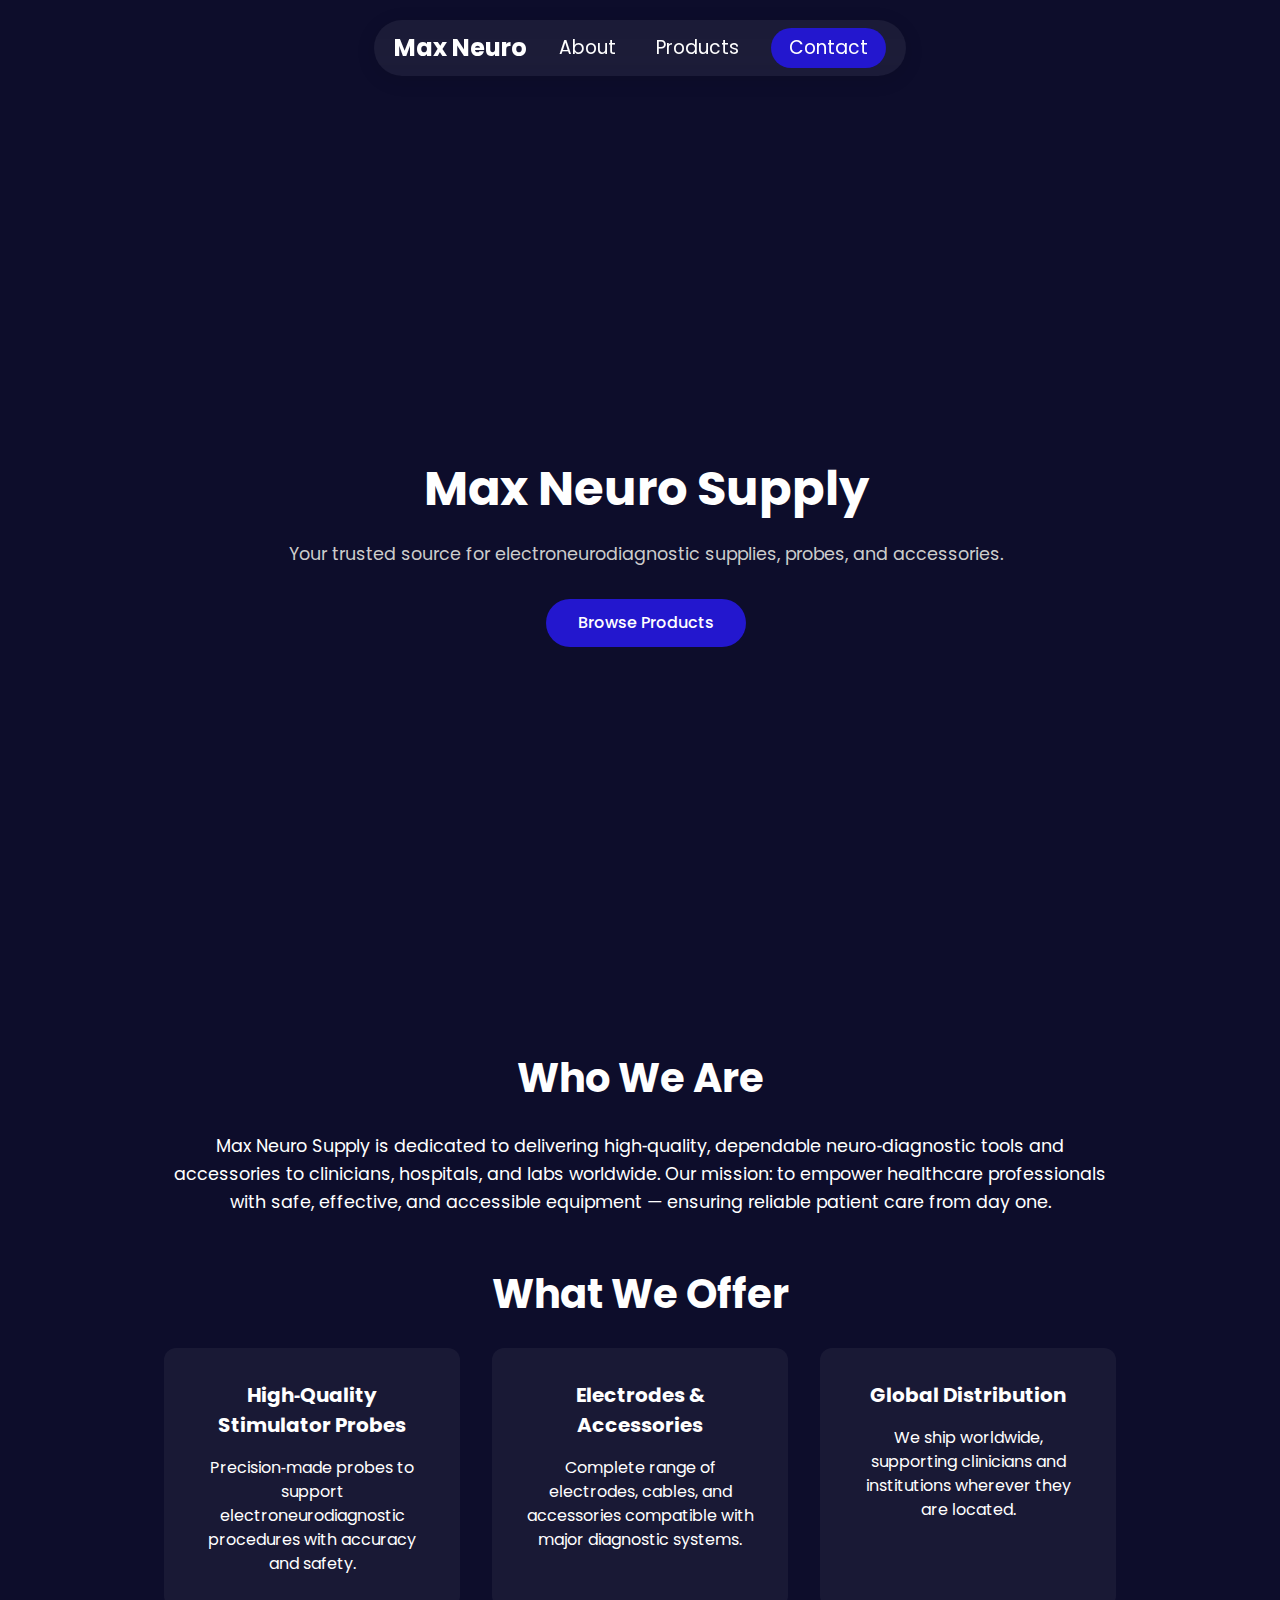
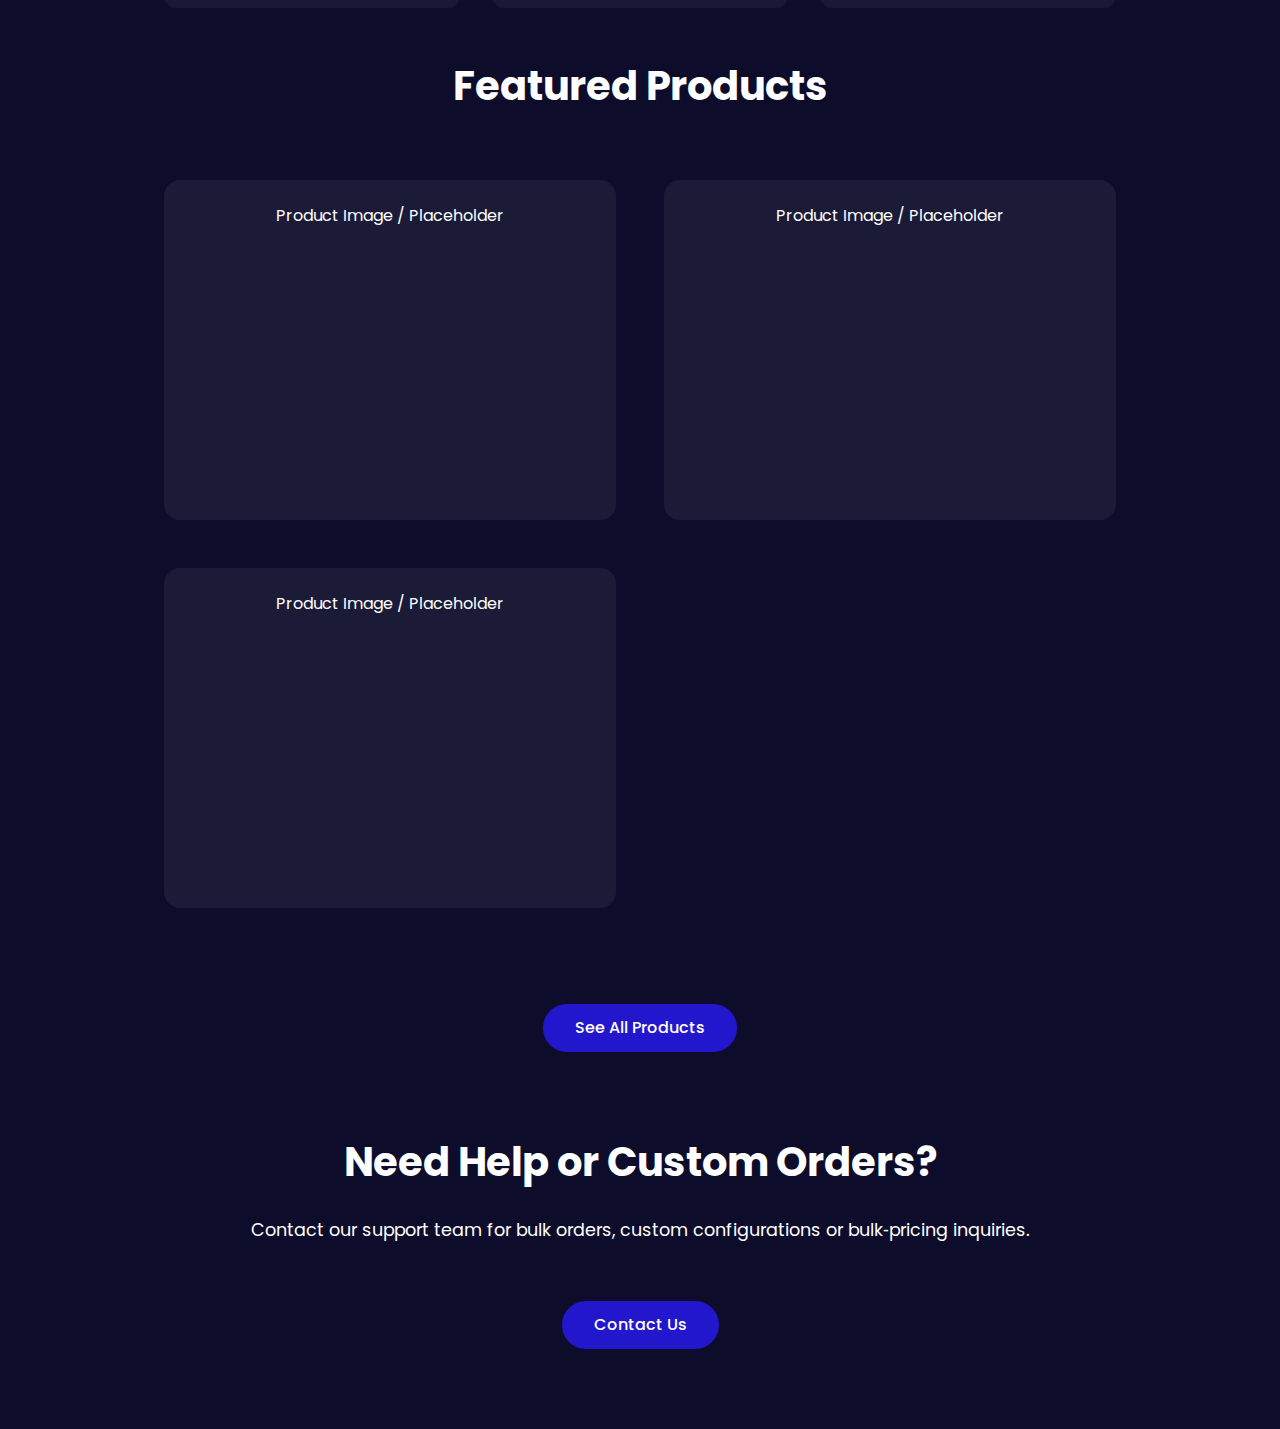
<file: index.html>
<!DOCTYPE html>
<html lang="en">
<head>
  <meta charset="UTF-8" />
  <meta name="viewport" content="width=device-width, initial-scale=1.0" />
  <title>Max Neuro — Page Title</title>

  <!-- Stylesheet -->
  <link rel="stylesheet" href="style.css" />

  <!-- External font (if you use it) -->
  <link href="https://fonts.googleapis.com/css2?family=Poppins:wght@400;700&display=swap" rel="stylesheet" />
</head>
<body>
  <!-- Navbar -->
  <header class="top-nav">
    <div class="nav-container">
      <a href="index.html" class="logo">Max Neuro</a>

      <div class="hamburger" id="hamburger">&#9776;</div>

      <nav class="nav-links" id="nav-links">
        <a href="about.html" class="nav-link">About</a>
        <a href="products.html" class="nav-link">Products</a>
        <a href="contact.html" class="nav-link contact-btn">Contact</a>
      </nav>
    </div>
  </header>

  <main class="page-content">
    <!-- Hero / Intro Section -->
    <section class="hero intro-hero">
      <div class="hero-content">
        <h1>Max Neuro Supply</h1>
        <p>Your trusted source for electroneurodiagnostic supplies, probes, and accessories.</p>
        <a href="#products" class="cta-btn">Browse Products</a>
      </div>
    </section>

    <!-- About / Mission Section -->
    <section class="section about">
      <h2>Who We Are</h2>
      <p>
        Max Neuro Supply is dedicated to delivering high‑quality, dependable neuro‑diagnostic tools and accessories to clinicians, hospitals, and labs worldwide. Our mission: to empower healthcare professionals with safe, effective, and accessible equipment — ensuring reliable patient care from day one.
      </p>
    </section>

    <!-- What We Offer / Services / Product Highlights -->
    <section class="section services">
      <h2>What We Offer</h2>
      <div class="cards">
        <div class="card">
          <h3>High‑Quality Stimulator Probes</h3>
          <p>Precision‑made probes to support electroneurodiagnostic procedures with accuracy and safety.</p>
        </div>
        <div class="card">
          <h3>Electrodes &amp; Accessories</h3>
          <p>Complete range of electrodes, cables, and accessories compatible with major diagnostic systems.</p>
        </div>
        <div class="card">
          <h3>Global Distribution</h3>
          <p>We ship worldwide, supporting clinicians and institutions wherever they are located.</p>
        </div>
      </div>
    </section>

    <!-- Product Teaser / Gallery Placeholder -->
    <section id="products" class="section product-preview">
      <h2>Featured Products</h2>
      <div class="product-grid">
        <div class="product-card">Product Image / Placeholder</div>
        <div class="product-card">Product Image / Placeholder</div>
        <div class="product-card">Product Image / Placeholder</div>
        <!-- add more as needed -->
      </div>
      <a href="products.html" class="cta-btn">See All Products</a>
    </section>

    <!-- Contact / Inquiry CTA Section -->
    <section class="section inquiry">
      <h2>Need Help or Custom Orders?</h2>
      <p>Contact our support team for bulk orders, custom configurations or bulk‑pricing inquiries.</p>
      <a href="contact.html" class="cta-btn">Contact Us</a>
    </section>

  </main>

  <script src="script.js"></script>
</body>
</html>
</file>
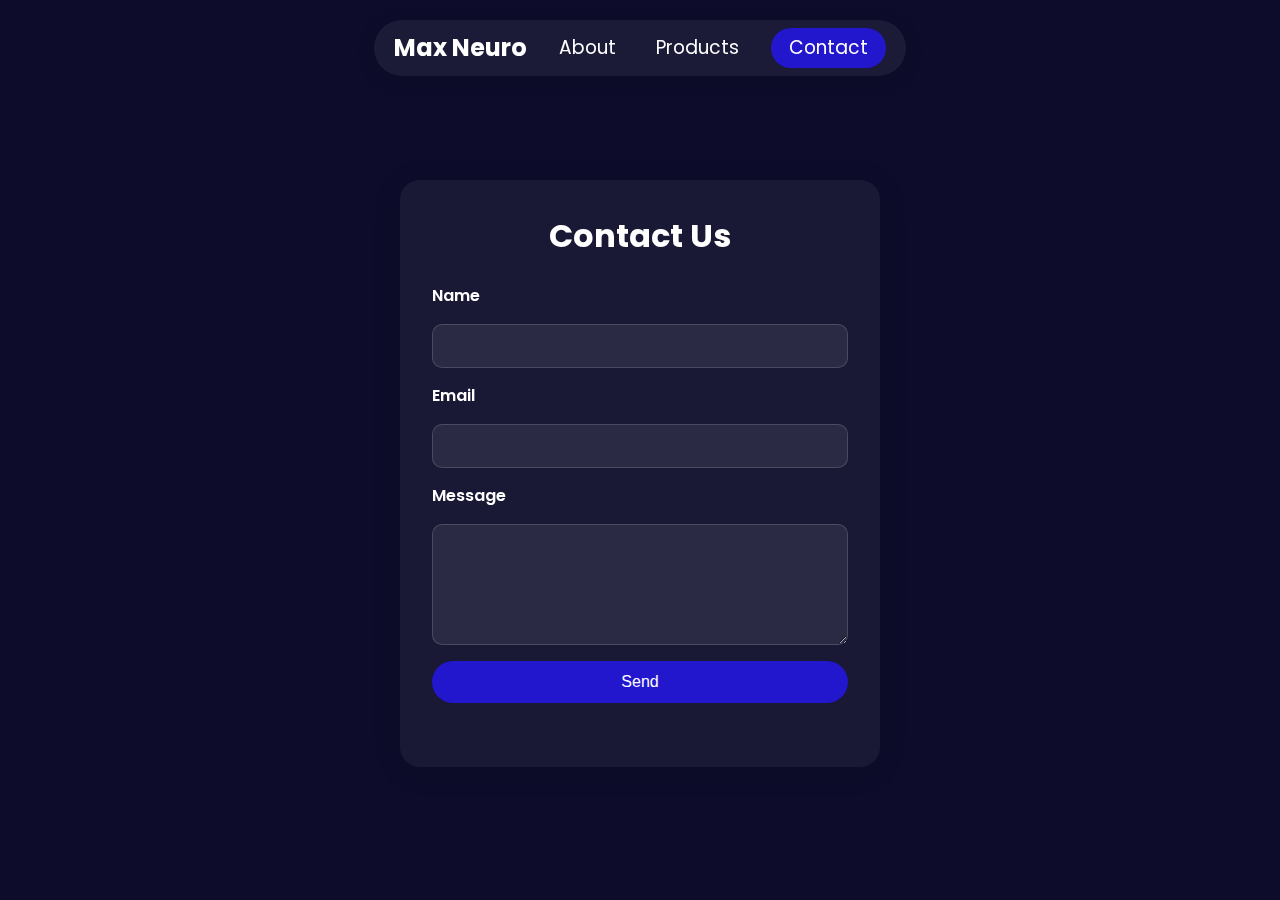
<file: contact.html>
<!DOCTYPE html>
<html lang="en">
<head>
  <meta charset="UTF-8" />
  <meta name="viewport" content="width=device-width, initial-scale=1.0" />
  <title>Contact – Max Neuro</title>
  <link rel="stylesheet" href="style.css" />
  <link href="https://fonts.googleapis.com/css2?family=Poppins:wght@400;700&display=swap" rel="stylesheet" />
</head>
<body>

  <header class="top-nav" id="site-nav">
    <div class="nav-container">
      <a href="index.html" class="logo">Max Neuro</a>
      <nav class="nav-links" id="navLinks">
        <a href="about.html" class="nav-link">About</a>
        <a href="products.html" class="nav-link">Products</a>
        <a href="contact.html" class="nav-link contact-btn">Contact</a>
      </nav>
      <div class="hamburger" id="hamburger">&#9776;</div>
    </div>
  </header>

  <main class="contact-wrapper">
    <h2>Contact Us</h2>
    <form id="contact-form" action="https://formspree.io/f/mgvgyjjq" method="POST">
      <label for="name">Name</label>
      <input type="text" name="name" id="name" required />

      <label for="email">Email</label>
      <input type="email" name="_replyto" id="email" required />

      <label for="message">Message</label>
      <textarea name="message" id="message" rows="5" required></textarea>

      <button type="submit">Send</button>
      <div id="form-status"></div>
    </form>
  </main>

  <script src="script.js"></script>
  <script>
    document.addEventListener("DOMContentLoaded", () => {
      const hamburger = document.getElementById("hamburger");
      const navLinks = document.getElementById("navLinks");
      hamburger.addEventListener("click", () => {
        navLinks.classList.toggle("show");
      });

      const form = document.getElementById('contact-form');
      const status = document.getElementById('form-status');

      form.addEventListener('submit', async (e) => {
        e.preventDefault();
        const formData = new FormData(form);
        const res = await fetch(form.action, {
          method: form.method,
          body: formData,
          headers: { Accept: "application/json" }
        });

        if (res.ok) {
          form.reset();
          status.textContent = "✅ Thank you! Your message has been sent.";
          status.style.color = "#8aff8a";
        } else {
          status.textContent = "❌ Something went wrong. Please try again later.";
          status.style.color = "#ff6b6b";
        }
      });
    });
  </script>
</body>
</html>
</file>
<file: style.css>
/* ─── Reset / Global ─── */
* {
  box-sizing: border-box;
  margin: 0;
  padding: 0;
}

body {
  font-family: 'Poppins', sans-serif;
  background-color: #0D0D2B;
  color: white;
  line-height: 1.5;
}

a {
  text-decoration: none;
  color: inherit;
}

/* ─── Navbar ─── */
.top-nav {
  position: fixed;
  top: 20px;
  left: 50%;
  transform: translateX(-50%);
  background: rgba(255, 255, 255, 0.06);
  backdrop-filter: blur(16px);
  -webkit-backdrop-filter: blur(16px);
  border-radius: 999px;
  padding: 8px 20px;
  display: flex;
  align-items: center;
  justify-content: space-between;
  width: fit-content;
  z-index: 10;
  box-shadow: 0 4px 20px rgba(0, 0, 0, 0.1);
  transition: all 0.4s ease;
}

.nav-container {
  display: flex;
  align-items: center;
  gap: 24px;
  width: 100%;
}

/* Logo */
.logo {
  font-size: 24px;
  font-weight: 700;
  color: white;
}

/* Nav Links (Desktop) */
.nav-links {
  display: flex;
  align-items: center;
  gap: 24px;
}

.nav-link {
  font-size: 14pt;
  padding: 6px 8px;
  color: white;
  transition: color 0.3s ease;
}

.nav-link:hover {
  color: #2317CE;
}

.nav-link.contact-btn {
  padding: 6px 18px;
  background-color: #2317CE;
  border-radius: 999px;
  transition: all 0.3s ease;
}

.nav-link.contact-btn:hover {
  background-color: white;
  color: #2317CE;
  border: 1px solid #2317CE;
}

/* Hamburger Icon */
.hamburger {
  display: none;
  font-size: 26px;
  cursor: pointer;
  color: white;
  user-select: none;
}

/* ─── Page Layout ─── */
.page-content {
  padding-top: 100px;
}
.page-content.video-enabled {
  padding-top: 0 !important;
}

/* ─── Hero Section ─── */
.hero {
  height: 100vh;
  display: flex;
  justify-content: center;
  align-items: center;
  text-align: center;
  padding: 0 2rem;
}

.hero-content {
  display: flex;
  flex-direction: column;
  align-items: center;
  justify-content: center;
  text-align: left;
  padding-left: 1vw;
}

.hero-content h1 {
  font-size: 3rem;
  margin-bottom: 1rem;
  text-align:left;
}

.hero-content p {
  font-size: 1.1rem;
  color: #ccc;
}

.hero .cta-btn {
  margin-top: 2rem;
}

/* ─── Section ─── */
.section {
  max-width: 1000px;
  margin: 3rem auto;
  padding: 0 1.5rem;
  text-align: center;
}

.section h2 {
  font-size: 2.5rem;
  margin-bottom: 1.5rem;
  color: #fff;
}

.section.about p,
.section.inquiry p {
  font-size: 1.1rem;
  line-height: 1.6;
  margin-bottom: 1.5rem;
}

.section .cta-btn {
  display: inline-block;
  margin: 2rem auto;
}

/* ─── Cards ─── */
.cards {
  display: flex;
  flex-wrap: wrap;
  gap: 2rem;
  margin-left: auto;
  margin-right: auto;
}

.card {
  flex: 1;
  min-width: 260px;
  background-color: rgba(255, 255, 255, 0.05);
  padding: 2rem;
  border-radius: 12px;
}

.card h3 {
  margin-bottom: 1rem;
  font-size: 1.25rem;
}

.card p {
  font-size: 1rem;
  line-height: 1.5;
}

/* ─── Product Gallery ─── */
/* ─────────────────────────────────────────────
   PRODUCT GRID — BIGGER, CLEANER, RESPONSIVE
   ───────────────────────────────────────────── */

.product-grid {
  display: grid;
  grid-template-columns: repeat(auto-fill, minmax(300px, 1fr));
  gap: 3rem;
  margin: 4rem auto;
}

/* ─────────────────────────────────────────────
   PRODUCT CARD — PREMIUM SIZE + PERFECT FIT
   ───────────────────────────────────────────── */

.product-card {
  background-color: rgba(255, 255, 255, 0.06);
  border-radius: 16px;
  padding: 1.5rem;
  text-align: center;
  color: white;

  display: flex;
  flex-direction: column;
  justify-content: space-between;

  min-height: 340px;
}

/* Product image — ALWAYS fully visible */
.product-card img {
  width: 100%;
  height: 240px;
  object-fit: contain;
  border-radius: 12px;
  margin-bottom: 1rem;
}

/* Product title */
.product-card p {
  font-size: 1.15rem;
  font-weight: 500;
  line-height: 1.4;
  margin: 0;
}



/* ─── Buttons ─── */
.cta-btn {
  display: inline-block;
  padding: 0.75rem 2rem;
  background-color: #2317CE;
  color: white;
  border-radius: 999px;
  font-weight: 500;
  transition: background-color 0.3s ease;
}

.cta-btn:hover {
  background-color: #3b3aff;
}

/* ─── Contact Form ─── */
.contact-wrapper {
  max-width: 480px;
  margin: 180px auto 100px;
  padding: 2rem;
  background-color: rgba(255, 255, 255, 0.05);
  border-radius: 20px;
  box-shadow: 0 4px 30px rgba(0, 0, 0, 0.1);
  backdrop-filter: blur(10px);
  color: white;
  text-align: left;
}

.contact-wrapper h2 {
  text-align: center;
  font-size: 2rem;
  margin-bottom: 1.5rem;
}

#contact-form {
  display: flex;
  flex-direction: column;
  gap: 1rem;
}

#contact-form label {
  font-weight: 600;
}

#contact-form input,
#contact-form textarea {
  padding: 12px;
  font-size: 1rem;
  border-radius: 10px;
  border: 1px solid rgba(255, 255, 255, 0.15);
  background-color: rgba(255, 255, 255, 0.08);
  color: white;
}

#contact-form input::placeholder,
#contact-form textarea::placeholder {
  color: #ccc;
}

#contact-form button {
  background-color: #2317CE;
  color: white;
  border: none;
  padding: 12px 20px;
  font-size: 1rem;
  border-radius: 50px;
  cursor: pointer;
  transition: 0.3s ease;
}

#contact-form button:hover {
  background-color: white;
  color: #2317CE;
  border: 1px solid #2317CE;
}

#form-status {
  margin-top: 1rem;
  font-size: 1rem;
  text-align: center;
  color: #8aff8a;
}

/* ─── Mobile Styles ─── */
@media (max-width: 768px) {
  .top-nav {
    left: 0;
    transform: none;
    width: 100%;
    border-radius: 0;
    padding: 12px 16px;
  }

  .nav-container {
    justify-content: space-between;
    gap: 0;
  }

  .hamburger {
    display: block;
  }

  .nav-links {
    display: none;
    flex-direction: column;
    position: absolute;
    top: 60px;
    left: 0;
    right: 0;
    background-color: #0e0e35;
    backdrop-filter: blur(16px);
    border-radius: 0 0 12px 12px;
    padding: 1rem 0;
    gap: 1rem;
    text-align: center;
    box-shadow: 0 4px 20px rgba(0, 0, 0, 0.2);
    z-index: 999;
  }

  .nav-links.show {
    display: flex;
  }

  .nav-link,
  .nav-link.contact-btn {
    width: 100%;
    padding: 10px 0;
  }
}
.centered-heading {
  text-align: center;
}

.center-btn {
  display: block;
  margin: 2rem auto 0;
}


/* --- About-page two-column layout & scrollspy sidebar --- */
.layout-two-column .about-body-wrapper {
  display: flex;
  align-items: flex-start;
  gap: 20rem; /* increased gap */
  max-width: 1200px;
  margin: auto;
  padding: 10rem 1rem;
}

.about-sidebar {
  flex: 0 0 220px;
  position: sticky;
  top: calc(20px + 60px);
  align-self: flex-start;
  padding-left: 1rem;
}

.about-sidebar ul {
  list-style: none;
  padding: 0;
  margin: 0;
}

.about-sidebar li {
  margin-bottom: 1.5rem; /* more spacing between links */
}

.about-sidebar a {
  color: #aaa;
  text-decoration: none;
  font-size: 1.4rem;
  font-weight: 500;
  transition: color 0.2s ease;
  display: inline-block;
}

.about-sidebar a.active {
  color: #fff;
  font-weight: 700;
}

.about-content {
  flex: 1 1 auto;
  padding-right: 2rem;
}

.about-content .about-section {
  margin-bottom: 15rem;
  text-align: left;
}

.about-content .about-section h2 {
  font-size: 2.75rem;
  margin-bottom: 1.5rem;
}

.about-content .about-section p {
  font-size: 1.25rem;
  line-height: 1.9;
  color: #ddd;
}


/* ensure card images / placeholders fit well */
.cards .card.placeholder {
  /* optional: give subtle visual cue for placeholder — remove when real image */
  background-color: rgba(255, 255, 255, 0.02); /* slightly lighter/darker if you like */
  display: flex;
  justify-content: center;
  align-items: center;
  text-align: center;
  min-height: 200px; /* optional base height so card isn't too small */
  color: #aaa;       /* placeholder text color */
}
/* ─── Video Hero setup ─── */
.video-hero {
  position: relative;
  width: 100%;
  height: 100vh;
  overflow: hidden;
  margin: 0;
  padding: 0;
  z-index: 0;
}

.video-hero .hero-video {
  position: absolute;
  top: 50%;
  left: 50%;
  width: auto;
  height: 100%;
  min-width: 100%;
  transform: translate(-50%, -50%);
  object-fit: cover;
  z-index: -1;
}

.video-hero-content {
  position: relative;
  z-index: 1;
  width: 100%;
  height: 100%;
  display: flex;
  flex-direction: column;
  justify-content: flex-start; /* Changed from center */
  align-items: flex-start;
  padding-left: 5%;
  padding-top: 500px; /* 👈 This pushes content downward */
  color: white;
  text-shadow: 0 2px 6px rgba(0, 0, 0, 0.6);
}

.video-hero-content h1 {
  font-size: 3.5rem;
  margin-bottom: 0.8rem;
}

.video-hero-content p {
  font-size: 1.3rem;
  max-width: 600px;
  margin-bottom: 1.5rem;
  text-align: left;
}

.video-hero-content .cta-btn {
  font-size: 1.1rem;
  padding: 0.85rem 2rem;
  margin-top: -0.2rem;
}

/* ─── Cards with images filling full card ─── */
.card img {
  width: 100%;
  height: 100%;
  object-fit: cover;
  border-radius: 12px;
  display: block;
}

/* Prevent horizontal scroll — ensure body & html overflow-x hidden */
html, body {
  overflow-x: visible;
}
/* — Cards with images fill the card completely — */
.image-card {
  padding: 0;
  overflow: hidden;
}

.image-card img {
  width: 100%;
  height: 100%;
  object-fit: cover;
  display: block;
  border-radius: 12px;
}
/* --- About Page Hero (Image Background Like Homepage Video) --- */

.about-hero {
  position: relative;
  width: 100%;
  height: 100vh; 
  background: url("images/image5.jpg") center center / cover no-repeat;
  margin: 0;
  padding: 0;
  display: flex;
  align-items: center;
  z-index: 0;
  margin-top: 0;
  padding-top: 0; 
}


/* Match homepage text position */
.about-hero .hero-content {
  position: relative;
  z-index: 2;
  display: flex;
  flex-direction: column;
  align-items: flex-start;
  text-align: left;

  padding-left: 2%;   /* same left padding as homepage */
  padding-top: 35vh;  /* pushes text down just like homepage video hero */

  max-width: 650px;
}

.about-hero .hero-content h1 {
  font-size: 4rem;
  line-height: 1.1;
  margin-bottom: 1rem;
}

.about-hero .hero-content p {
  font-size: 1.5rem;
  line-height: 1.6;
}
/* --- FIXED SCROLL SPY SIDEBAR --- */
.about-body-wrapper {
  display: flex;
  align-items: flex-start;
  gap: 12rem;
  max-width: 1200px;
  margin: 0 auto;
  padding: 8rem 1rem;
  position: relative; /* SAFE — does not break sticky */
}

.about-sidebar {
  flex: 0 0 220px;
  position: sticky;
  top: 120px;  /* works with your navbar */
  align-self: flex-start;
}


/* Make sure navbar stays above the hero image */
.top-nav {
  z-index: 1000;
}


/* --- Mobile Version --- */
@media (max-width: 768px) {
  .layout-two-column .about-body-wrapper {
    flex-direction: column;
    padding: 10rem 1rem;
  }

  .about-sidebar {
    display: none; /* Hide tracker on mobile */
  }

  .about-content {
    padding: 0;
  }

  .about-content .about-section h2 {
    font-size: 2rem;
    text-align: center;
  }

  .about-content .about-section p {
    font-size: 1.1rem;
    text-align: left;
  }
}
/* --- FINAL FIX: About Hero flush under Navbar, no navy gap --- */
.about-page .page-content {
  padding-top: 0 !important; /* remove automatic padding pushing hero down */
}

.about-hero {
  margin-top: 0 !important;
  padding-top: 0 !important;
  height: 100vh !important;
  background: url("images/image5.jpg") center center / cover no-repeat !important;
}

/* Make navbar always overlay hero */
.top-nav {
  z-index: 2000 !important;
}

/* ─── Fix Products heading being hidden by fixed navbar (mobile) ─── */
@media (max-width: 768px) {
  #products {
    padding-top: 140px; /* pushes content below navbar */
    margin-top: 0;
  }
}
</file>
